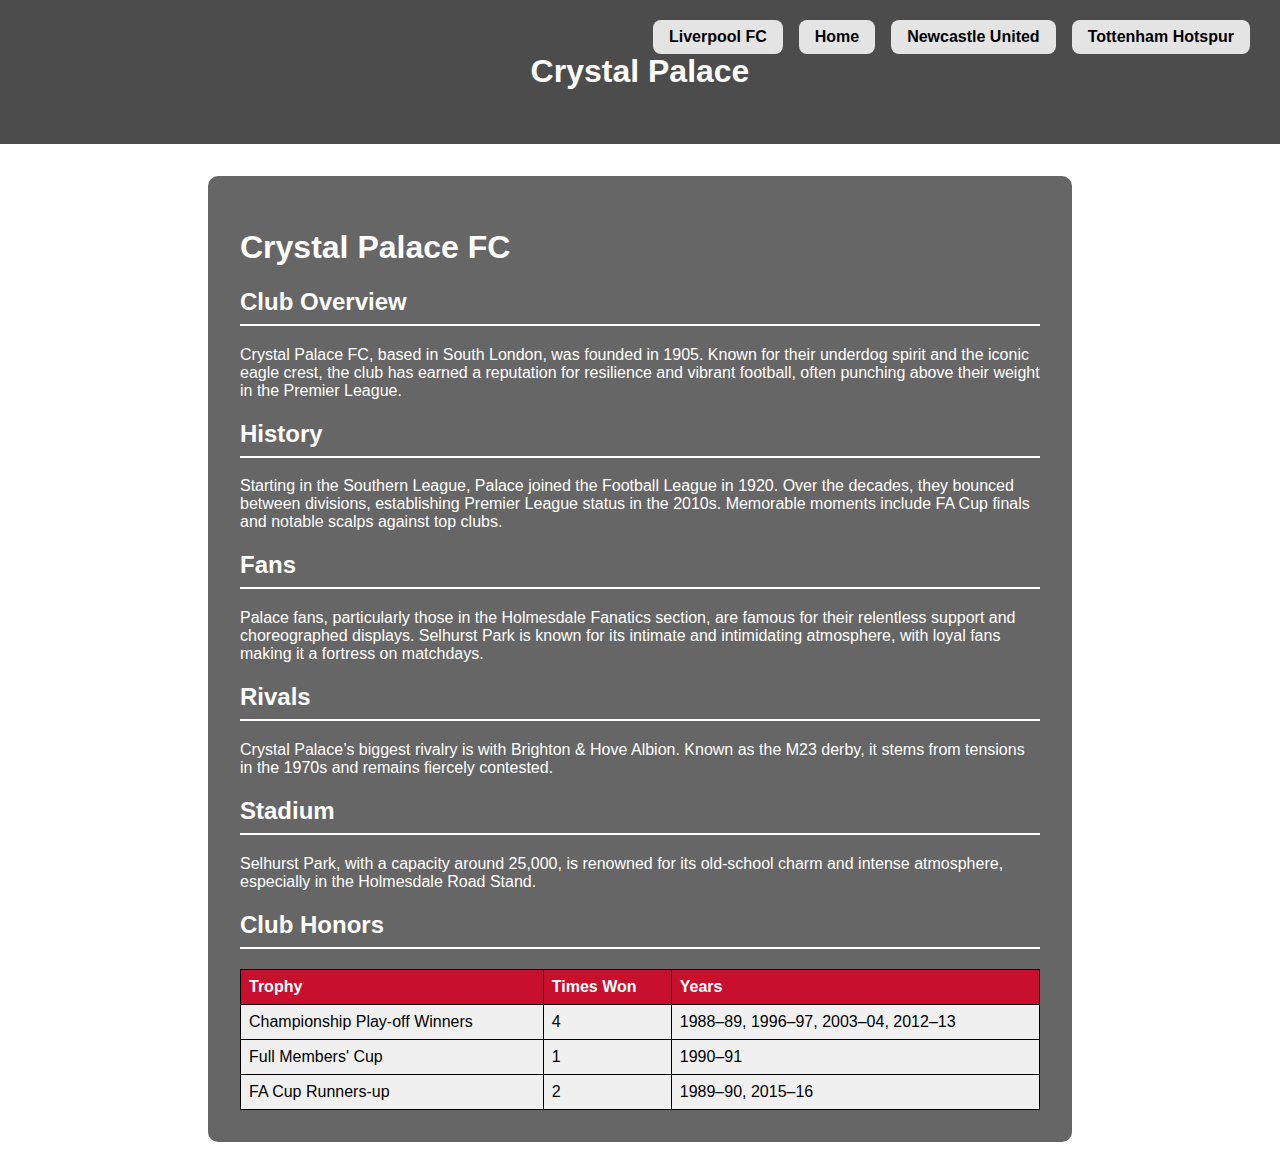
<file: crystal-palace.html>
<!DOCTYPE html>
<html lang="en">
<head>
  <meta charset="UTF-8">
  <title>Crystal Palace</title>
  
  <style>
    body {
      margin: 0;
      font-family: Arial, sans-serif;
      background: url('https://upload.wikimedia.org/wikipedia/commons/6/68/Selhurst_Park_Main_Stand_2022.jpg') no-repeat center center fixed;
      background-size: cover;
      color: #ffffff;
    }

    header {
      background-color: rgba(0, 0, 0, 0.7);
      padding: 2rem;
      text-align: center;
    }

    .team-nav {
      position: absolute;
      top: 20px;
      right: 30px;
      display: flex;
      gap: 1rem;
      z-index: 10;
    }

    .team-nav a {
      background-color: rgba(255, 255, 255, 0.85);
      padding: 0.5rem 1rem;
      border-radius: 8px;
      text-decoration: none;
      color: #000;
      font-weight: bold;
      transition: background-color 0.3s;
    }

    .team-nav a:hover {
      background-color: #e0e0e0;
    }

    .content {
      background-color: rgba(0, 0, 0, 0.6);
      margin: 2rem auto;
      padding: 2rem;
      border-radius: 10px;
      max-width: 800px;
    }

    h2 {
      border-bottom: 2px solid #ffffff;
      padding-bottom: 0.5rem;
    }

    table {
      width: 100%;
      border-collapse: collapse;
      margin-top: 1rem;
      background-color: rgba(255, 255, 255, 0.9);
      color: #000;
    }

    th, td {
      border: 1px solid #000;
      padding: 0.5rem;
      text-align: left;
    }

    th {
      background-color: #c8102e;
      color: #fff;
    }
  </style>

</head>
<body>

  <nav class="team-nav">
    <a href="liverpool.html">Liverpool FC</a>
    <a href="index.html">Home</a>
    <a href="newcastle.html">Newcastle United</a>
    <a href="tottenham.html">Tottenham Hotspur</a>
  </nav>


  <header>
    <h1>Crystal Palace</h1>
  </header>

<div class="content">
<h1>Crystal Palace FC</h1>
    <h2>Club Overview</h2>
    <p>Crystal Palace FC, based in South London, was founded in 1905. Known for their underdog spirit and the iconic eagle crest, the club has earned a reputation for resilience and vibrant football, often punching above their weight in the Premier League.</p>
    <h2>History</h2>
    <p>Starting in the Southern League, Palace joined the Football League in 1920. Over the decades, they bounced between divisions, establishing Premier League status in the 2010s. Memorable moments include FA Cup finals and notable scalps against top clubs.</p>
    <h2>Fans</h2>
    <p>Palace fans, particularly those in the Holmesdale Fanatics section, are famous for their relentless support and choreographed displays. Selhurst Park is known for its intimate and intimidating atmosphere, with loyal fans making it a fortress on matchdays.</p>
    <h2>Rivals</h2>
    <p>Crystal Palace’s biggest rivalry is with Brighton & Hove Albion. Known as the M23 derby, it stems from tensions in the 1970s and remains fiercely contested.</p>
    <h2>Stadium</h2>
    <p>Selhurst Park, with a capacity around 25,000, is renowned for its old-school charm and intense atmosphere, especially in the Holmesdale Road Stand.</p>
    <h2>Club Honors</h2>
    <table>
      <tr><th>Trophy</th><th>Times Won</th><th>Years</th></tr>
      <tr><td>Championship Play-off Winners</td><td>4</td><td>1988–89, 1996–97, 2003–04, 2012–13</td></tr>
<tr><td>Full Members' Cup</td><td>1</td><td>1990–91</td></tr>
<tr><td>FA Cup Runners-up</td><td>2</td><td>1989–90, 2015–16</td></tr>
    </table>
</div>
</body>
</html>
</file>
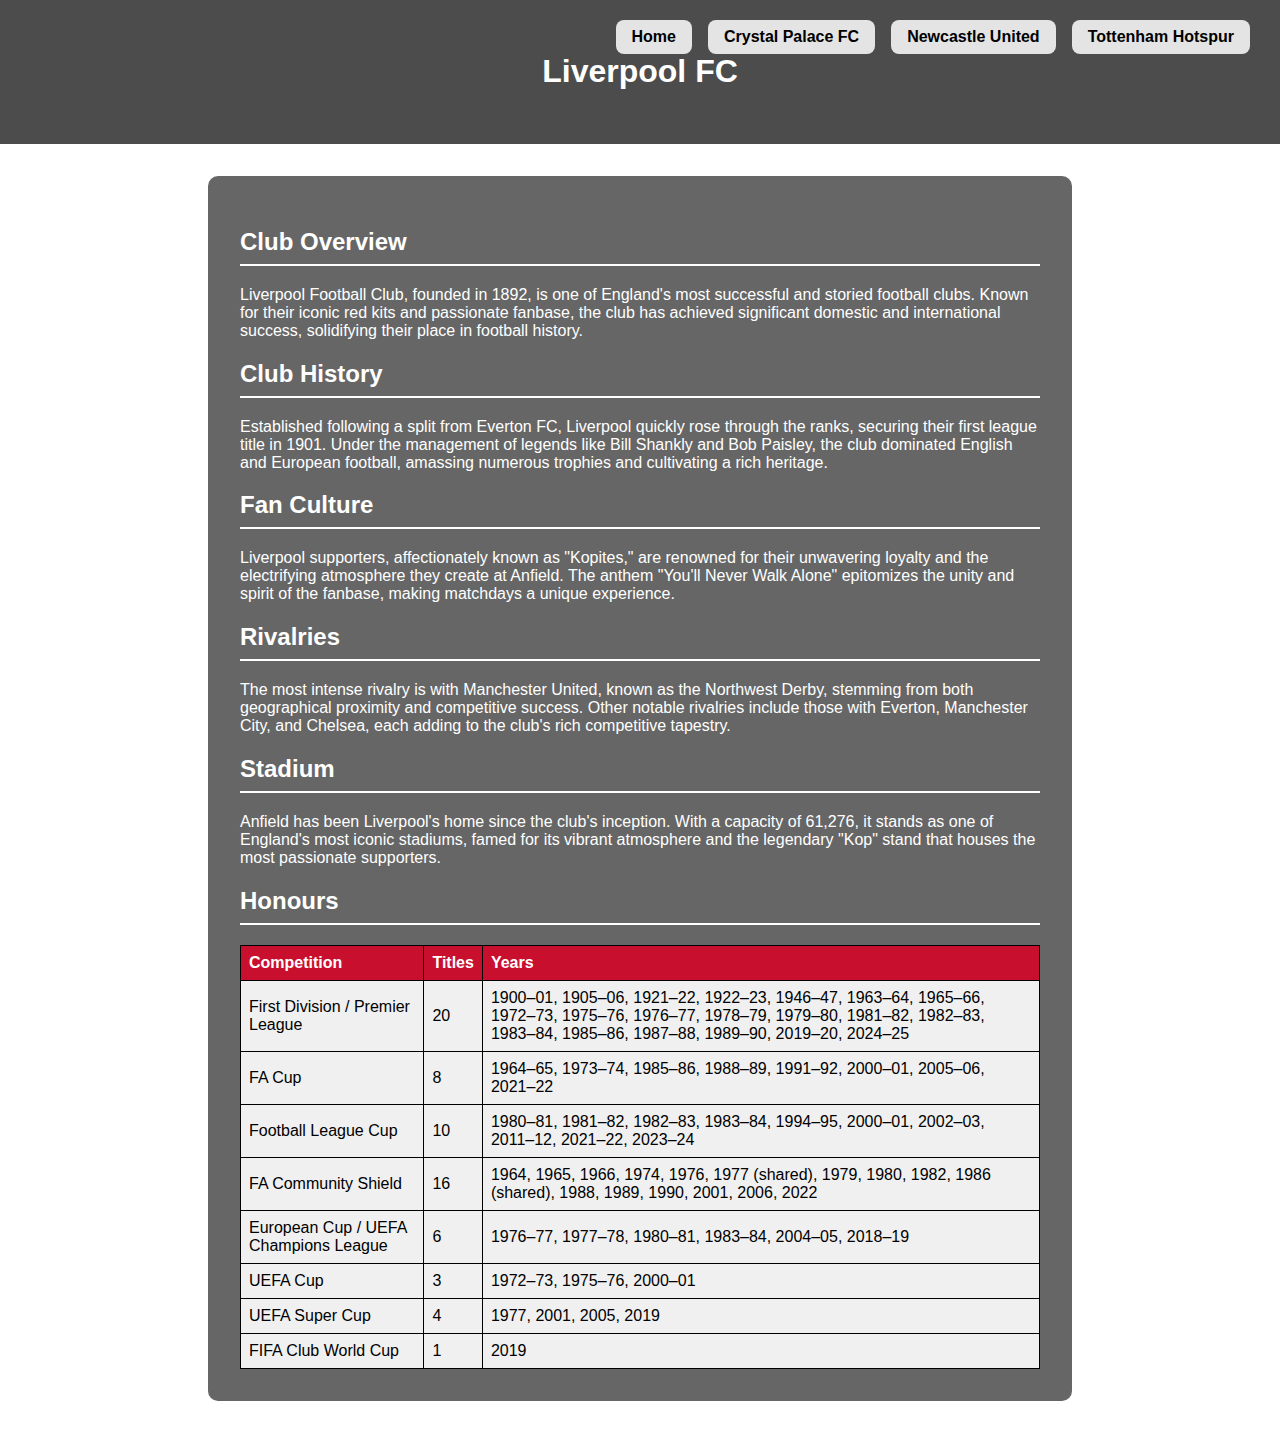
<file: liverpool.html>
<!DOCTYPE html>
<html lang="en">
<head>
  <meta charset="UTF-8">
  <title>Liverpool FC</title>
  <link rel="stylesheet" href="style.css">
  <style>
    body {
      margin: 0;
      font-family: Arial, sans-serif;
      background: url('https://upload.wikimedia.org/wikipedia/commons/0/0c/Anfield_Stadium_Inside.jpg') no-repeat center center fixed;
      background-size: cover;
      color: #ffffff;
    }

    header {
      background-color: rgba(0, 0, 0, 0.7);
      padding: 2rem;
      text-align: center;
    }

    .team-nav {
      position: absolute;
      top: 20px;
      right: 30px;
      display: flex;
      gap: 1rem;
      z-index: 10;
    }

    .team-nav a {
      background-color: rgba(255, 255, 255, 0.85);
      padding: 0.5rem 1rem;
      border-radius: 8px;
      text-decoration: none;
      color: #000;
      font-weight: bold;
      transition: background-color 0.3s;
    }

    .team-nav a:hover {
      background-color: #e0e0e0;
    }

    .content {
      background-color: rgba(0, 0, 0, 0.6);
      margin: 2rem auto;
      padding: 2rem;
      border-radius: 10px;
      max-width: 800px;
    }

    h2 {
      border-bottom: 2px solid #ffffff;
      padding-bottom: 0.5rem;
    }

    table {
      width: 100%;
      border-collapse: collapse;
      margin-top: 1rem;
      background-color: rgba(255, 255, 255, 0.9);
      color: #000;
    }

    th, td {
      border: 1px solid #000;
      padding: 0.5rem;
      text-align: left;
    }

    th {
      background-color: #c8102e;
      color: #fff;
    }
  </style>
</head>
<body>
  <nav class="team-nav">
    <a href="index.html">Home</a>
    <a href="crystal-palace.html">Crystal Palace FC</a>
    <a href="newcastle.html">Newcastle United</a>
    <a href="tottenham.html">Tottenham Hotspur</a>
  </nav>

  <header>
    <h1>Liverpool FC</h1>
  </header>

  <div class="content">
    <section>
      <h2>Club Overview</h2>
      <p>Liverpool Football Club, founded in 1892, is one of England's most successful and storied football clubs. Known for their iconic red kits and passionate fanbase, the club has achieved significant domestic and international success, solidifying their place in football history.</p>
    </section>

    <section>
      <h2>Club History</h2>
      <p>Established following a split from Everton FC, Liverpool quickly rose through the ranks, securing their first league title in 1901. Under the management of legends like Bill Shankly and Bob Paisley, the club dominated English and European football, amassing numerous trophies and cultivating a rich heritage.</p>
    </section>

    <section>
      <h2>Fan Culture</h2>
      <p>Liverpool supporters, affectionately known as "Kopites," are renowned for their unwavering loyalty and the electrifying atmosphere they create at Anfield. The anthem "You'll Never Walk Alone" epitomizes the unity and spirit of the fanbase, making matchdays a unique experience.</p>
    </section>

    <section>
      <h2>Rivalries</h2>
      <p>The most intense rivalry is with Manchester United, known as the Northwest Derby, stemming from both geographical proximity and competitive success. Other notable rivalries include those with Everton, Manchester City, and Chelsea, each adding to the club's rich competitive tapestry.</p>
    </section>

    <section>
      <h2>Stadium</h2>
      <p>Anfield has been Liverpool's home since the club's inception. With a capacity of 61,276, it stands as one of England's most iconic stadiums, famed for its vibrant atmosphere and the legendary "Kop" stand that houses the most passionate supporters.</p>
    </section>

    <section>
      <h2>Honours</h2>
      <table>
        <thead>
          <tr>
            <th>Competition</th>
            <th>Titles</th>
            <th>Years</th>
          </tr>
        </thead>
        <tbody>
          <tr>
            <td>First Division / Premier League</td>
            <td>20</td>
            <td>1900–01, 1905–06, 1921–22, 1922–23, 1946–47, 1963–64, 1965–66, 1972–73, 1975–76, 1976–77, 1978–79, 1979–80, 1981–82, 1982–83, 1983–84, 1985–86, 1987–88, 1989–90, 2019–20, 2024–25</td>
          </tr>
          <tr>
            <td>FA Cup</td>
            <td>8</td>
            <td>1964–65, 1973–74, 1985–86, 1988–89, 1991–92, 2000–01, 2005–06, 2021–22</td>
          </tr>
          <tr>
            <td>Football League Cup</td>
            <td>10</td>
            <td>1980–81, 1981–82, 1982–83, 1983–84, 1994–95, 2000–01, 2002–03, 2011–12, 2021–22, 2023–24</td>
          </tr>
          <tr>
            <td>FA Community Shield</td>
            <td>16</td>
            <td>1964, 1965, 1966, 1974, 1976, 1977 (shared), 1979, 1980, 1982, 1986 (shared), 1988, 1989, 1990, 2001, 2006, 2022</td>
          </tr>
          <tr>
            <td>European Cup / UEFA Champions League</td>
            <td>6</td>
            <td>1976–77, 1977–78, 1980–81, 1983–84, 2004–05, 2018–19</td>
          </tr>
          <tr>
            <td>UEFA Cup</td>
            <td>3</td>
            <td>1972–73, 1975–76, 2000–01</td>
          </tr>
          <tr>
            <td>UEFA Super Cup</td>
            <td>4</td>
            <td>1977, 2001, 2005, 2019</td>
          </tr>
          <tr>
            <td>FIFA Club World Cup</td>
            <td>1</td>
            <td>2019</td>
          </tr>
        </tbody>
      </table>
    </section>
  </div>
</body>
</html>
</file>
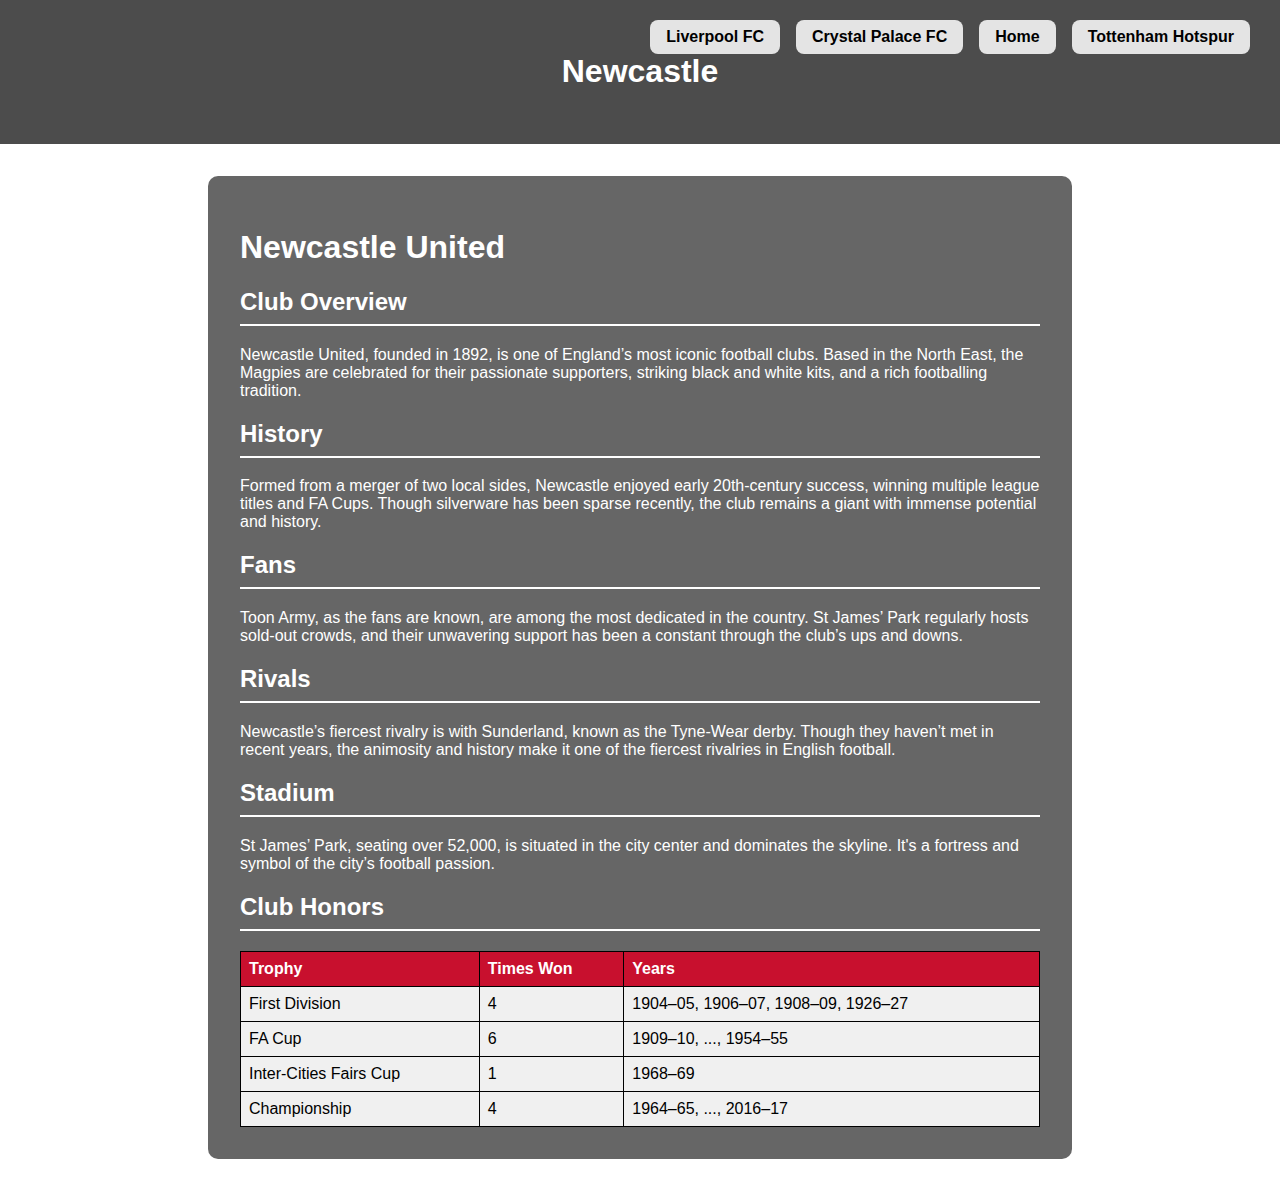
<file: newcastle.html>
<!DOCTYPE html>
<html lang="en">
<head>
  <meta charset="UTF-8">
  <title>Newcastle</title>
  
  <style>
    body {
      margin: 0;
      font-family: Arial, sans-serif;
      background: url('https://upload.wikimedia.org/wikipedia/commons/5/5c/St_James%27_Park_-_geograph.org.uk_-_2259251.jpg') no-repeat center center fixed;
      background-size: cover;
      color: #ffffff;
    }

    header {
      background-color: rgba(0, 0, 0, 0.7);
      padding: 2rem;
      text-align: center;
    }

    .team-nav {
      position: absolute;
      top: 20px;
      right: 30px;
      display: flex;
      gap: 1rem;
      z-index: 10;
    }

    .team-nav a {
      background-color: rgba(255, 255, 255, 0.85);
      padding: 0.5rem 1rem;
      border-radius: 8px;
      text-decoration: none;
      color: #000;
      font-weight: bold;
      transition: background-color 0.3s;
    }

    .team-nav a:hover {
      background-color: #e0e0e0;
    }

    .content {
      background-color: rgba(0, 0, 0, 0.6);
      margin: 2rem auto;
      padding: 2rem;
      border-radius: 10px;
      max-width: 800px;
    }

    h2 {
      border-bottom: 2px solid #ffffff;
      padding-bottom: 0.5rem;
    }

    table {
      width: 100%;
      border-collapse: collapse;
      margin-top: 1rem;
      background-color: rgba(255, 255, 255, 0.9);
      color: #000;
    }

    th, td {
      border: 1px solid #000;
      padding: 0.5rem;
      text-align: left;
    }

    th {
      background-color: #c8102e;
      color: #fff;
    }
  </style>

</head>
<body>

  <nav class="team-nav">
    <a href="liverpool.html">Liverpool FC</a>
    <a href="crystal-palace.html">Crystal Palace FC</a>
    <a href="index.html">Home</a>
    <a href="tottenham.html">Tottenham Hotspur</a>
  </nav>


  <header>
    <h1>Newcastle</h1>
  </header>

<div class="content">
<h1>Newcastle United</h1>
    <h2>Club Overview</h2>
    <p>Newcastle United, founded in 1892, is one of England’s most iconic football clubs. Based in the North East, the Magpies are celebrated for their passionate supporters, striking black and white kits, and a rich footballing tradition.</p>
    <h2>History</h2>
    <p>Formed from a merger of two local sides, Newcastle enjoyed early 20th-century success, winning multiple league titles and FA Cups. Though silverware has been sparse recently, the club remains a giant with immense potential and history.</p>
    <h2>Fans</h2>
    <p>Toon Army, as the fans are known, are among the most dedicated in the country. St James’ Park regularly hosts sold-out crowds, and their unwavering support has been a constant through the club’s ups and downs.</p>
    <h2>Rivals</h2>
    <p>Newcastle’s fiercest rivalry is with Sunderland, known as the Tyne-Wear derby. Though they haven’t met in recent years, the animosity and history make it one of the fiercest rivalries in English football.</p>
    <h2>Stadium</h2>
    <p>St James’ Park, seating over 52,000, is situated in the city center and dominates the skyline. It's a fortress and symbol of the city’s football passion.</p>
    <h2>Club Honors</h2>
    <table>
      <tr><th>Trophy</th><th>Times Won</th><th>Years</th></tr>
      <tr><td>First Division</td><td>4</td><td>1904–05, 1906–07, 1908–09, 1926–27</td></tr>
<tr><td>FA Cup</td><td>6</td><td>1909–10, ..., 1954–55</td></tr>
<tr><td>Inter-Cities Fairs Cup</td><td>1</td><td>1968–69</td></tr>
<tr><td>Championship</td><td>4</td><td>1964–65, ..., 2016–17</td></tr>
    </table>
</div>
</body>
</html>
</file>
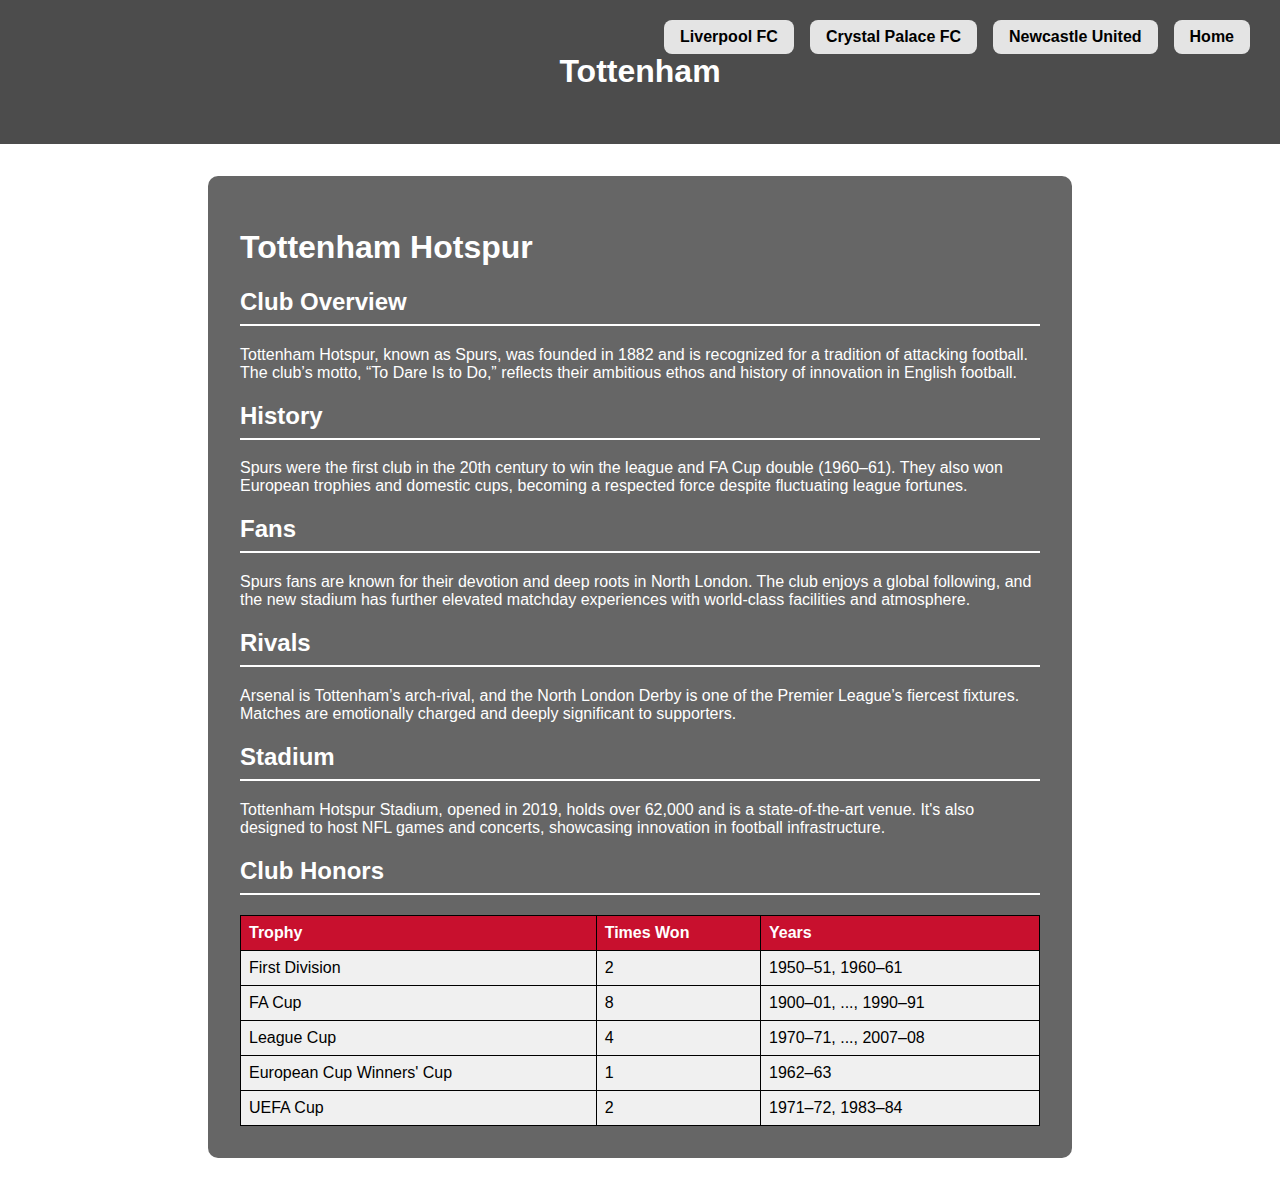
<file: tottenham.html>
<!DOCTYPE html>
<html lang="en">
<head>
  <meta charset="UTF-8">
  <title>Tottenham</title>
  
  <style>
    body {
      margin: 0;
      font-family: Arial, sans-serif;
      background: url('https://upload.wikimedia.org/wikipedia/commons/d/da/Tottenham_Hotspur_Stadium_March_2020.jpg') no-repeat center center fixed;
      background-size: cover;
      color: #ffffff;
    }

    header {
      background-color: rgba(0, 0, 0, 0.7);
      padding: 2rem;
      text-align: center;
    }

    .team-nav {
      position: absolute;
      top: 20px;
      right: 30px;
      display: flex;
      gap: 1rem;
      z-index: 10;
    }

    .team-nav a {
      background-color: rgba(255, 255, 255, 0.85);
      padding: 0.5rem 1rem;
      border-radius: 8px;
      text-decoration: none;
      color: #000;
      font-weight: bold;
      transition: background-color 0.3s;
    }

    .team-nav a:hover {
      background-color: #e0e0e0;
    }

    .content {
      background-color: rgba(0, 0, 0, 0.6);
      margin: 2rem auto;
      padding: 2rem;
      border-radius: 10px;
      max-width: 800px;
    }

    h2 {
      border-bottom: 2px solid #ffffff;
      padding-bottom: 0.5rem;
    }

    table {
      width: 100%;
      border-collapse: collapse;
      margin-top: 1rem;
      background-color: rgba(255, 255, 255, 0.9);
      color: #000;
    }

    th, td {
      border: 1px solid #000;
      padding: 0.5rem;
      text-align: left;
    }

    th {
      background-color: #c8102e;
      color: #fff;
    }
  </style>

</head>
<body>

  <nav class="team-nav">
    <a href="liverpool.html">Liverpool FC</a>
    <a href="crystal-palace.html">Crystal Palace FC</a>
    <a href="newcastle.html">Newcastle United</a>
    <a href="index.html">Home</a>
  </nav>


  <header>
    <h1>Tottenham</h1>
  </header>

<div class="content">
<h1>Tottenham Hotspur</h1>
    <h2>Club Overview</h2>
    <p>Tottenham Hotspur, known as Spurs, was founded in 1882 and is recognized for a tradition of attacking football. The club’s motto, “To Dare Is to Do,” reflects their ambitious ethos and history of innovation in English football.</p>
    <h2>History</h2>
    <p>Spurs were the first club in the 20th century to win the league and FA Cup double (1960–61). They also won European trophies and domestic cups, becoming a respected force despite fluctuating league fortunes.</p>
    <h2>Fans</h2>
    <p>Spurs fans are known for their devotion and deep roots in North London. The club enjoys a global following, and the new stadium has further elevated matchday experiences with world-class facilities and atmosphere.</p>
    <h2>Rivals</h2>
    <p>Arsenal is Tottenham’s arch-rival, and the North London Derby is one of the Premier League’s fiercest fixtures. Matches are emotionally charged and deeply significant to supporters.</p>
    <h2>Stadium</h2>
    <p>Tottenham Hotspur Stadium, opened in 2019, holds over 62,000 and is a state-of-the-art venue. It's also designed to host NFL games and concerts, showcasing innovation in football infrastructure.</p>
    <h2>Club Honors</h2>
    <table>
      <tr><th>Trophy</th><th>Times Won</th><th>Years</th></tr>
      <tr><td>First Division</td><td>2</td><td>1950–51, 1960–61</td></tr>
<tr><td>FA Cup</td><td>8</td><td>1900–01, ..., 1990–91</td></tr>
<tr><td>League Cup</td><td>4</td><td>1970–71, ..., 2007–08</td></tr>
<tr><td>European Cup Winners' Cup</td><td>1</td><td>1962–63</td></tr>
<tr><td>UEFA Cup</td><td>2</td><td>1971–72, 1983–84</td></tr>
    </table>
</div>
</body>
</html>
</file>
<file: style.css>
body {
    margin: 0;
    font-family: Arial, sans-serif;
    background: url('https://i2-prod.liverpool.com/incoming/article28607690.ece/ALTERNATES/s810/0_Anfield.jpg') no-repeat center center fixed;
    background-size: cover;
    color: #000000;
  }
  
  header {
    position: relative;
    display: flex;
    flex-direction: column;
    align-items: center;
    padding: +1rem 2rem 2rem;
  }
  
  .header-logo-container {
    position: absolute;
    top: -50px;
    z-index: 2;
    width: 300px;
    height: 300px;
    display: flex;
    justify-content: center;
    align-items: center;
  }
  
  .header-logo {
    width: 100%;
    height: 100%;
    object-fit: contain;
    z-index: 3;
  }
  
  .shimmer {
    position: relative;
    overflow: visible;
  }
  
  .shimmer::after {
    content: "";
    position: absolute;
    top: 0;
    left: -100%;
    width: 100%;
    height: 100%;
    background: linear-gradient(
      120deg,
      rgba(255, 255, 255, 0) 0%,
      rgba(255, 255, 255, 0.4) 50%,
      rgba(255, 255, 255, 0) 100%
    );
    animation: shimmer 2.5s infinite;
  }
  
  @keyframes shimmer {
    0% {
      left: -100%;
    }
    100% {
      right: 100%;
    }
  }
  
  .header-overlay {
    margin-top: 160px;
    background-color: rgba(0, 0, 0, 0.65);
    padding: 2rem;
    border-radius: +10px;
    text-align: center;
    color: rgb(255, 255, 255);
    text-shadow: 2px 2px 5px #000;
    max-width: 800px;
  }
  
  .accordion-container {
    max-width: 800px;
    margin: 2rem auto;
    background: rgba(255, 255, 255, 0.92);
    border-radius: 12px;
    padding: 1rem;
  }
  
  .accordion-btn {
    width: 100%;
    padding: 1rem;
    font-size: 1.2rem;
    text-align: left;
    color: white;
    border: none;
    border-radius: 8px;
    margin-top: 10px;
    cursor: pointer;
    transition: background 0.3s;
  }
  
  /* Club button colors */
  .accordion:nth-of-type(1) .accordion-btn {
    background-color: #C8102E;
  }
  .accordion:nth-of-type(1) .accordion-btn:hover {
    background-color: #a00d24;
  }
  
  .accordion:nth-of-type(2) .accordion-btn {
    background-color: #1B458F;
  }
  .accordion:nth-of-type(2) .accordion-btn:hover {
    background-color: #153674;
  }
  
  .accordion:nth-of-type(3) .accordion-btn {
    background-color: #000000;
  }
  .accordion:nth-of-type(3) .accordion-btn:hover {
    background-color: #222;
  }
  
  .accordion:nth-of-type(4) .accordion-btn {
    background-color: #132257;
  }
  .accordion:nth-of-type(4) .accordion-btn:hover {
    background-color: #0f1a40;
  }
  
  .accordion-content {
    display: none;
    background: white;
    padding: 1rem;
    border-radius: 0 0 10px 10px;
    border: 1px solid #ccc;
    margin-bottom: 1rem;
  }
  
  .accordion-content img {
    max-width: 120px;
    margin-bottom: 1rem;
  }
  
  footer {
    text-align: center;
    padding: 1rem;
    background-color: rgba(0, 0, 0, 0.7);
    color: white;
    margin-top: 2rem;
    font-size: 0.9rem;
  }
  
  .team-nav {
    position: absolute;
    top: 20px;
    right: 30px;
    display: flex;
    gap: 1rem;
    z-index: 10;
  }
  
  .team-nav a {
    background-color: rgba(255, 255, 255, 0.85);
    padding: 0.5rem 1rem;
    border-radius: 8px;
    text-decoration: none;
    color: #000;
    font-weight: bold;
    transition: background-color 0.3s;
  }
  
  .team-nav a:hover {
    background-color: #e0e0e0;
  }
</file>
